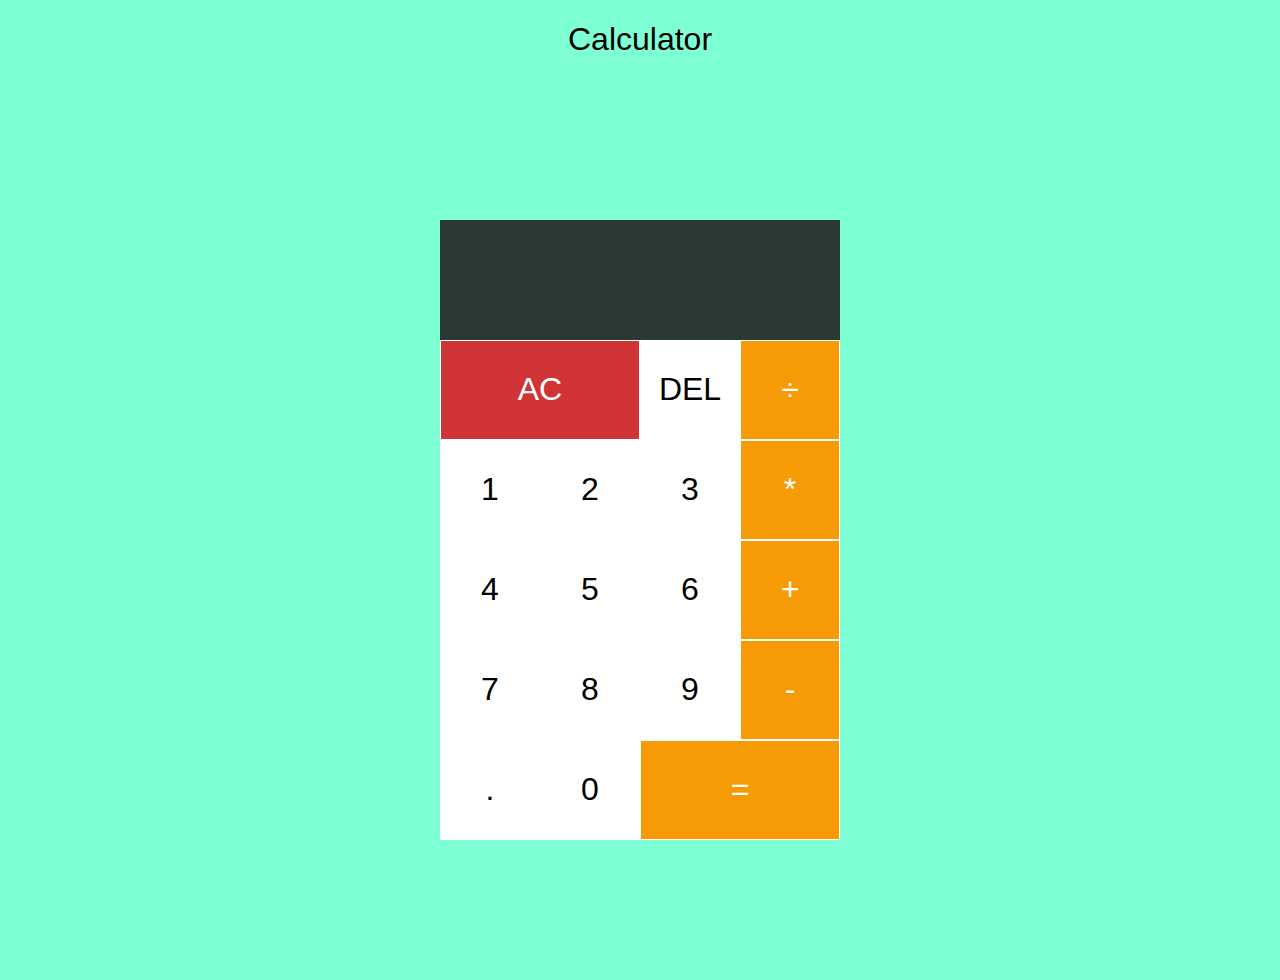
<file: calculator/index.html>
<!DOCTYPE html>
<html lang="en">
<head>
    <meta charset="UTF-8">
    <meta http-equiv="X-UA-Compatible" content="IE=edge">
    <meta name="viewport" content="width=device-width, initial-scale=1.0">
    <title>Calculator</title>
    <link rel = "stylesheet" href = "style.css" >
    <script src = "index.js" defer></script>
    <style>


    </style>

</head>


<body>
    <!-- <h1> This is my first JS Project </h1>
    <h1> woww </h1> -->
    <h1 class="text-center"> Calculator </h1>
    <div class = "calculator-grid">
        <div class = "output">
            <div class = "previous-operand"> </div>
            <div class = "current-operand">  </div>


        </div>


       

        <button data-all-clear data-value="clear" class ="span-two">AC</button>
        <button data-delete data-value="delete"> DEL</button>
        <button data-operation data-value="divide"> ÷</button>
        <button data-number data-value="1">1</button>
        <button data-number data-value="2">2</button>
        <button data-number data-value="3">3</button>
        <button data-operation data-value="multiply" >*</button>
        <button data-number data-value="4">4</button>
        <button data-number data-value = "5">5</button>
        <button data-number data-value="6" > 6</button>
        <button data-operation data-value="add">+</button>
        <button data-number data-value="7">7</button>
        <button data-number data-value="8">8</button>
        <button data-number data-value="9">9</button>
        <button data-operation data-value="subtract">-</button>
        <button data-number data-value=".">.</button>
        <button data-number data-value="0">0</button>
        <button data-equals  data-value="equals"class ="span-two">=</button>






    </div>



    
</body>
</html>
</file>
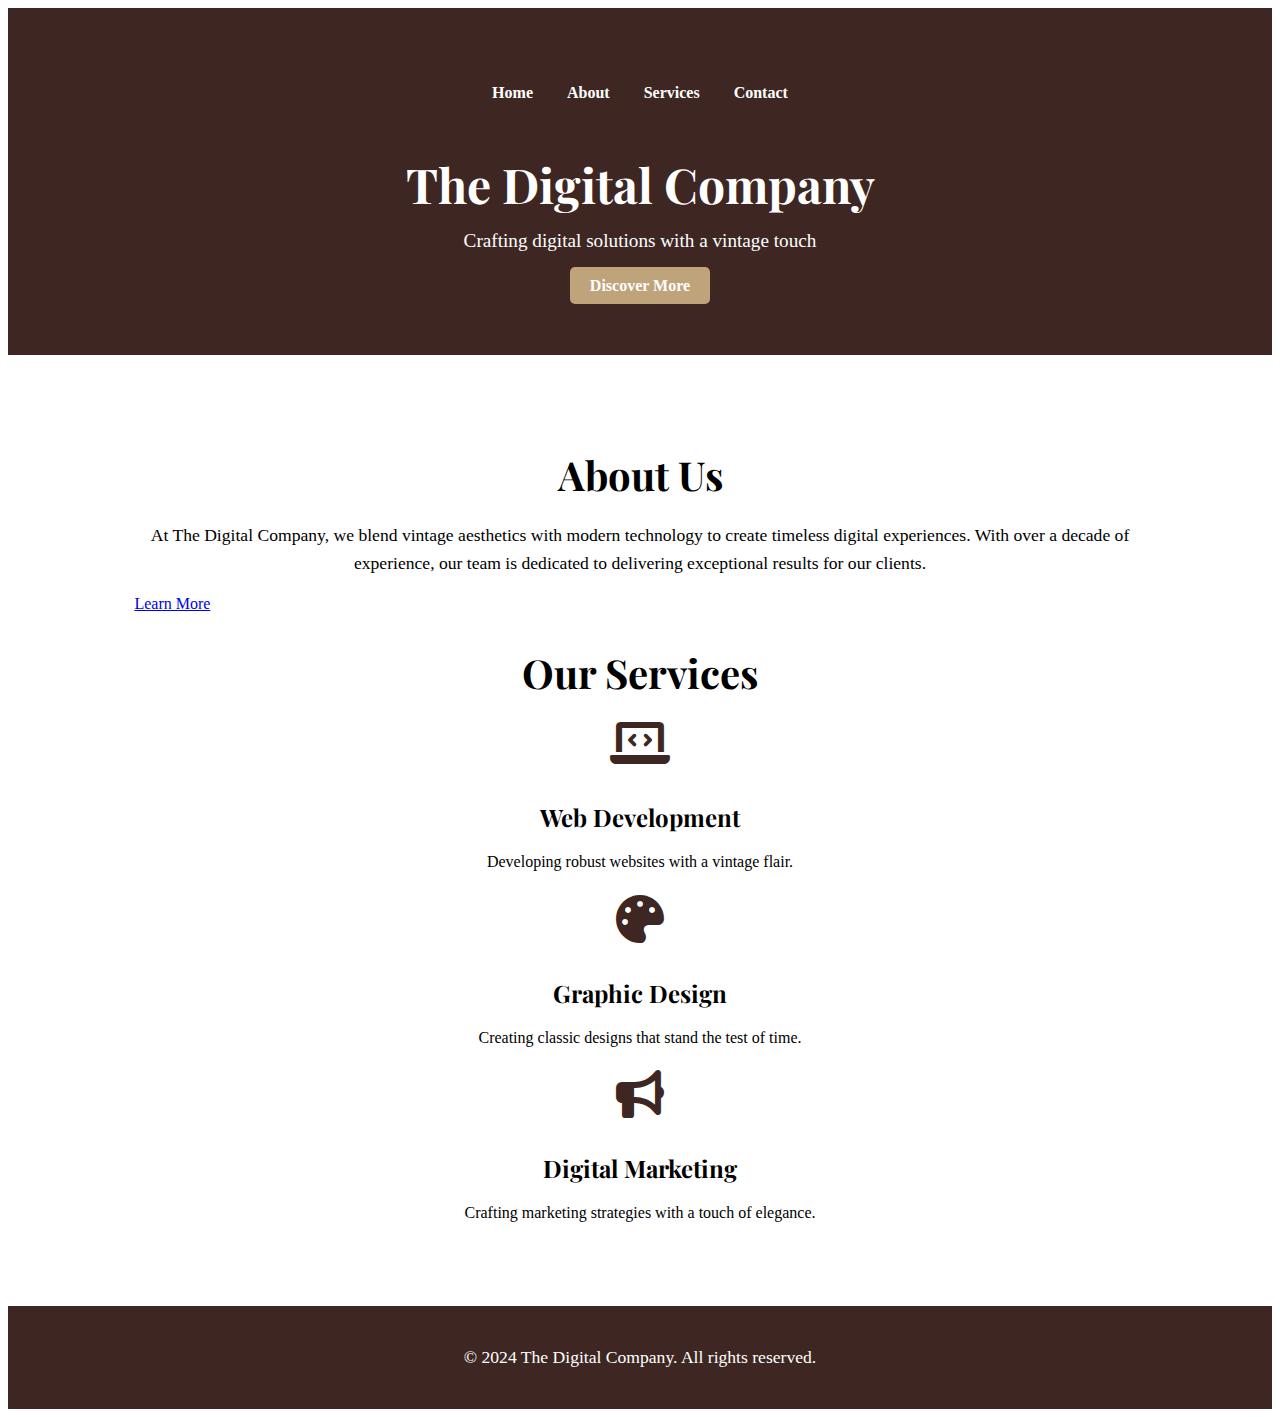
<file: landingpage/html.html>
<html lang="en">

<head>
    <meta charset="UTF-8">
    <meta name="viewport" content="width=device-width, initial-scale=1.0">
    <title>The Digital Company</title>
    <link href="https://fonts.googleapis.com/css2?family=Playfair+Display:wght@400;700&family=Raleway:wght@300;400;700&display=swap" rel="stylesheet">
    <link rel="stylesheet" href="https://cdnjs.cloudflare.com/ajax/libs/font-awesome/6.0.0-beta3/css/all.min.css">
    <link rel="stylesheet" href="styles.css">
</head>

<body>
    <header>
        <nav>
            <ul>
                <li><a href="#home">Home</a></li>
                <li><a href="#about">About</a></li>
                <li><a href="#services">Services</a></li>
                <li><a href="#contact">Contact</a></li>
            </ul>
        </nav>
        <div class="header-content">
            <h1>The Digital Company</h1>
            <p>Crafting digital solutions with a vintage touch</p>
            <a href="#" class="btn">Discover More</a>
        </div>
    </header>

    <main>
        <section id="about">
            <div class="container">
                <h2>About Us</h2>
                <p>At The Digital Company, we blend vintage aesthetics with modern technology to create timeless digital experiences. With over a decade of experience, our team is dedicated to delivering exceptional results for our clients.</p>
                <a href="#" class="btn">Learn More</a>
            </div>
        </section>

        <section id="services">
            <div class="container">
                <h2>Our Services</h2>
                <div class="service">
                    <i class="fas fa-laptop-code"></i>
                    <h3>Web Development</h3>
                    <p>Developing robust websites with a vintage flair.</p>
                </div>
                <div class="service">
                    <i class="fas fa-palette"></i>
                    <h3>Graphic Design</h3>
                    <p>Creating classic designs that stand the test of time.</p>
                </div>
                <div class="service">
                    <i class="fas fa-bullhorn"></i>
                    <h3>Digital Marketing</h3>
                    <p>Crafting marketing strategies with a touch of elegance.</p>
                </div>
            </div>
        </section>
    </main>

    <footer>
        <div class="container">
            <p>&copy; 2024 The Digital Company. All rights reserved.</p>
        </div>
    </footer>
</body>

</html>
</file>
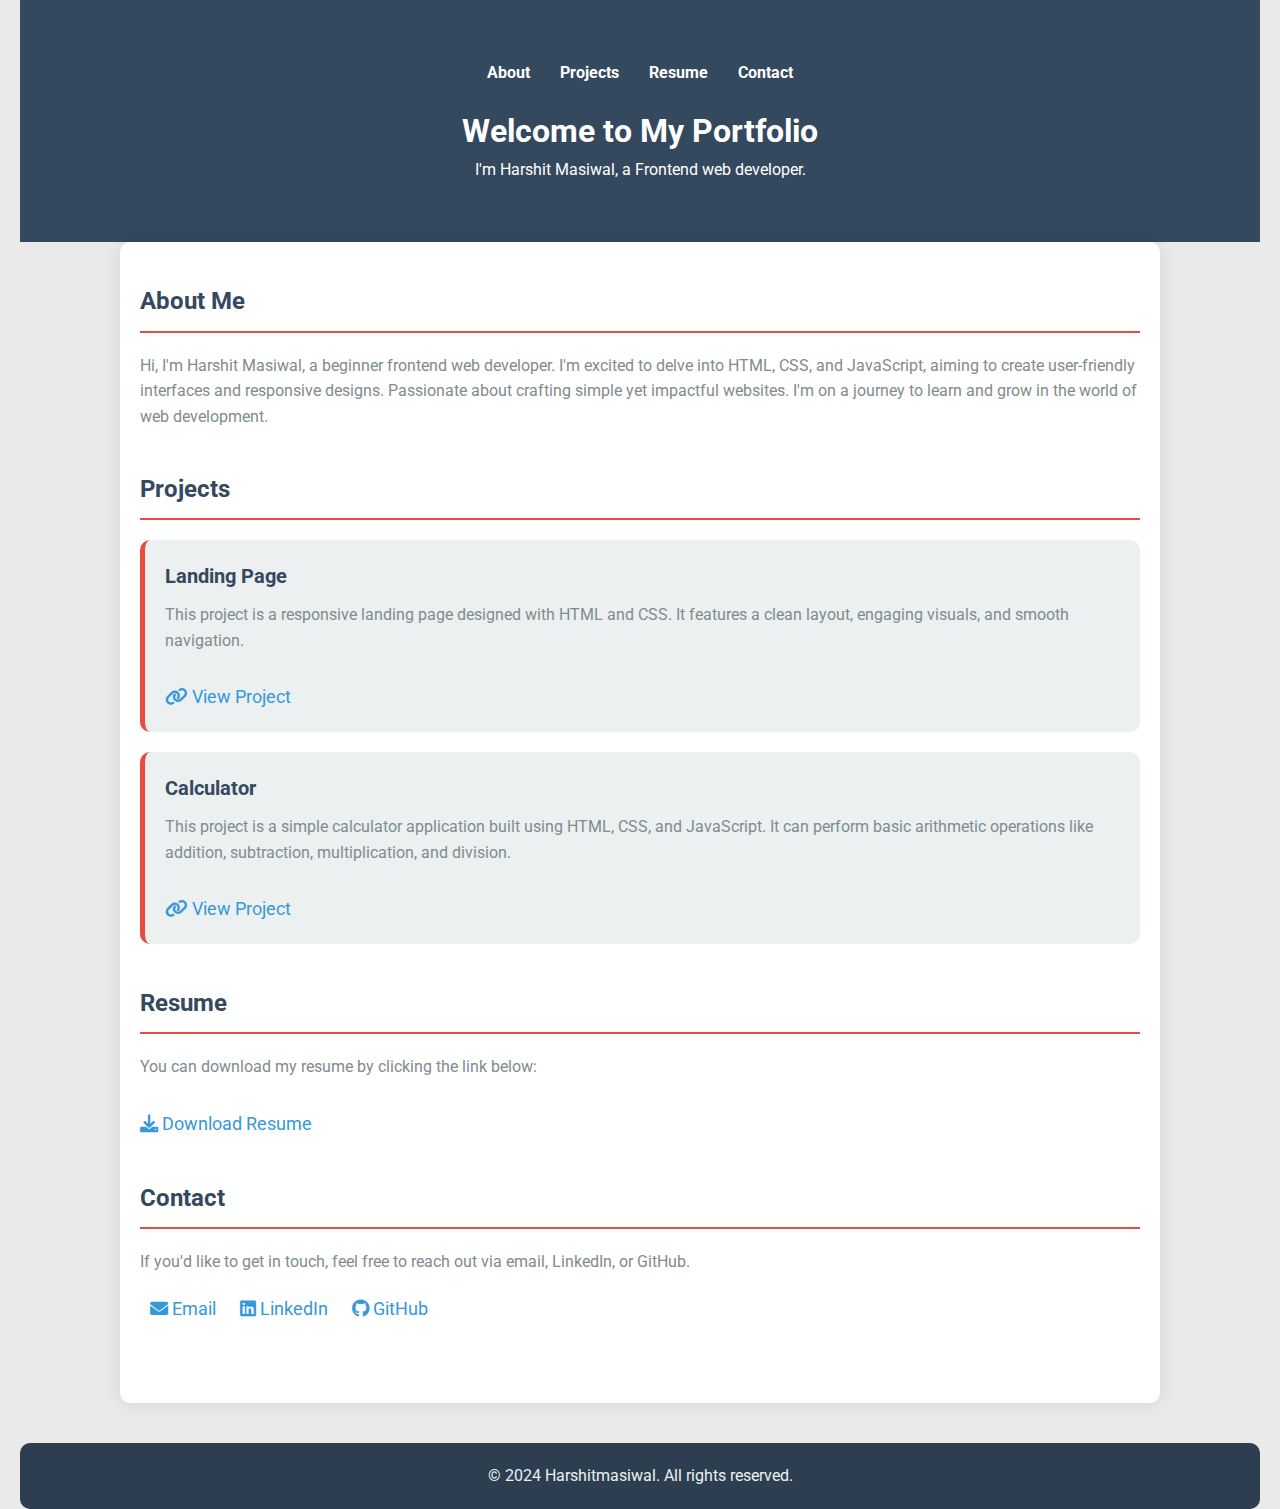
<file: portfolio/html.html>
<!DOCTYPE html>
<html lang="en">

<head>
    <meta charset="UTF-8">
    <meta name="viewport" content="width=device-width, initial-scale=1.0">
    <title>My Portfolio</title>
    <link href="https://fonts.googleapis.com/css2?family=Roboto:wght@300;400;700&display=swap" rel="stylesheet">
    <link rel="stylesheet" href="styles.css">
    <link rel="stylesheet" href="https://cdnjs.cloudflare.com/ajax/libs/font-awesome/6.0.0-beta3/css/all.min.css">
</head>

<body>
    <header>
        <nav>
            <ul>
                <li><a href="#about">About</a></li>
                <li><a href="#projects">Projects</a></li>
                <li><a href="#resume">Resume</a></li>
                <li><a href="#contact">Contact</a></li>
            </ul>
        </nav>
        <div class="header-content">
            <h1>Welcome to My Portfolio</h1>
            <p>I'm Harshit Masiwal, a Frontend web developer.</p>
        </div>
    </header>

    <main>
        <section id="about">
            <h2>About Me</h2>
            <p>Hi, I'm Harshit Masiwal, a beginner frontend web developer. I'm excited to delve into HTML, CSS, and
                JavaScript, aiming to create user-friendly interfaces and responsive designs. Passionate about crafting
                simple yet impactful websites. I'm on a journey to learn and grow in the world of web development.</p>
        </section>

        <section id="projects">
            <h2>Projects</h2>
            <div class="project" data-category="web">
                <h3>Landing Page</h3>
                <p>This project is a responsive landing page designed with HTML and CSS. It features a clean layout, engaging visuals, and smooth navigation.</p>
                <a href="link-to-landing-page" class="project-link" target="_blank"><i class="fas fa-link"></i> View Project</a>
            </div>
            <div class="project" data-category="app">
                <h3>Calculator</h3>
                <p>This project is a simple calculator application built using HTML, CSS, and JavaScript. It can perform basic arithmetic operations like addition, subtraction, multiplication, and division.</p>
                <a href="link-to-calculator" class="project-link" target="_blank"><i class="fas fa-link"></i> View Project</a>
            </div>
        </section>

        <section id="resume">
            <h2>Resume</h2>
            <p>You can download my resume by clicking the link below:</p>
            <a href="path/to/your/resume.pdf" class="resume-download" target="_blank"><i class="fas fa-download"></i> Download Resume</a>
        </section>

        <section id="contact">
            <h2>Contact</h2>
            <p>If you'd like to get in touch, feel free to reach out via email, LinkedIn, or GitHub.</p>
            <ul class="contact-links">
                <li><a href="mailto:Harshitmasiwal132@gmail.com"><i class="fas fa-envelope"></i> Email</a></li>
                <li><a href="" target="_blank"><i class="fab fa-linkedin"></i> LinkedIn</a></li>
                <li><a href="" target="_blank"><i class="fab fa-github"></i> GitHub</a></li>
            </ul>
        </section>
    </main>

    <footer>
        <p>&copy; 2024 Harshitmasiwal. All rights reserved.</p>
    </footer>
</body>

</html>
</file>
<file: calculator/style.css>
*,*::before,*::after{
    box-sizing: border-box;
    font-family: 'Franklin Gothic Medium', 'Arial Narrow', Arial, sans-serif;
    font-weight:100;
}

.text-center{
    text-align:center;
}

body{
    padding: 0;
    margin: 0;
    /* background: linear-gradient(to left, #377b35, #0ec9d3); */

    background-color:aquamarine;
}

.calculator-grid {
    display: grid;
    justify-content: center;
    align-content: center;
    min-height: 100vh;
    grid-template-columns: repeat(4,100px);
    grid-template-rows: minmax(120px,auto) repeat(5,100px);
}


.calculator-grid > button{
    cursor:pointer;
    font-size: 2rem;
    border: 1px,solid white;
    outline: rgb(54, 52, 52);
    background-color: rgb(255, 255, 255);
    

}


button[data-operation] {
    background-color: rgba(246,154,6,255);
    color: white;
  }

  button[data-equals]{
    background-color: rgba(246,154,6,255);
    color: white;
  }

  button[data-all-clear]{
    background-color: rgb(208, 52, 52);
    color : white;
  }






.calculator-grid > button:hover{
    background-color: rgb(168, 225, 112);


}

.span-two{
    grid-column: span 2 !important;
    background-color: aqua;

}


.output{
    grid-column: 1/-1;
    background-color: rgba(33, 33, 33, 0.892);
    display: flex;
    align-items: flex-end;
    justify-content: space-between;
    flex-direction: column;
    padding: 10 px;
    word-wrap: break-word;
    word-break: break-all;


}

.output .previous-operand {
    color:ivory;
    font-size: 1.5rem;

}

.output .current-operand {
    color:ivory;
    font-size: 2.5rem;

}
</file>
<file: landingpage/styles.css>
dy {
    font-family: 'Raleway', sans-serif;
    margin: 0;
    padding: 0;
    box-sizing: border-box;
    background-color: #f5f5dc;
    color: #333;
}

header {
    background-color: #3e2723;
    color: #fff;
    text-align: center;
    padding: 60px 0;
}

nav ul {
    list-style: none;
    padding: 0;
    text-align: center;
}

nav ul li {
    display: inline;
    margin: 0 15px;
}

nav ul li a {
    color: #fff;
    text-decoration: none;
    font-weight: bold;
}

.header-content {
    margin-top: 50px;
}

.header-content h1 {
    font-family: 'Playfair Display', serif;
    font-size: 3em;
    margin: 0;
}

.header-content p {
    font-size: 1.2em;
    margin: 10px 0 20px;
}

.header-content .btn {
    background-color: #bfa37b;
    color: #fff;
    padding: 10px 20px;
    text-decoration: none;
    font-weight: bold;
    border-radius: 5px;
}

.header-content .btn:hover {
    background-color: #a8874d;
}

main {
    padding: 60px 0;
}

.container {
    width: 80%;
    margin: 0 auto;
}

h2 {
    font-family: 'Playfair Display', serif;
    font-size: 2.5em;
    text-align: center;
    margin-bottom: 20px;
}

p {
    font-size: 1.1em;
    line-height: 1.6;
    text-align: center;
}

.service {
    text-align: center;
    margin: 20px 0;
}

.service i {
    font-size: 3em;
    margin-bottom: 10px;
    color: #3e2723;
}

.service h3 {
    font-family: 'Playfair Display', serif;
    font-size: 1.5em;
    margin-bottom: 10px;
}

.service p {
    font-size: 1em;
}

footer {
    background-color: #3e2723;
    color: #fff;
    text-align: center;
    padding: 20px 0;
}
</file>
<file: portfolio/styles.css>
/* Reset some default browser styles */
body, h1, h2, h3, p, ul, li, a {
    margin: 0;
    padding: 0;
    box-sizing: border-box;
}

/* Basic body styles */
body {
    font-family: 'Roboto', sans-serif;
    line-height: 1.6;
    color: #333;
    background: #eaeaea;
    padding: 0 20px;
}

/* Header styles */
header {
    background: #34495e;
    color: #fff;
    padding: 60px 0;
    text-align: center;
}

header .header-content {
    max-width: 800px;
    margin: 0 auto;
}

header nav ul {
    list-style: none;
    display: flex;
    justify-content: center;
    margin-bottom: 20px;
}

header nav ul li {
    margin: 0 15px;
}

header nav ul li a {
    color: #fff;
    text-decoration: none;
    font-weight: bold;
    transition: color 0.3s;
}

header nav ul li a:hover {
    color: #e74c3c;
}

/* Main content styles */
main {
    max-width: 1000px;
    margin: 0 auto;
    padding: 40px 20px;
    background: #fff;
    border-radius: 10px;
    box-shadow: 0 0 20px rgba(0, 0, 0, 0.1);
}

/* Section styles */
section {
    margin-bottom: 40px;
}

section h2 {
    margin-bottom: 20px;
    font-size: 24px;
    color: #34495e;
    border-bottom: 2px solid #e74c3c;
    padding-bottom: 10px;
}

section p {
    margin-bottom: 20px;
    color: #7f8c8d;
}

/* Project styles */
.project {
    margin-bottom: 20px;
    padding: 20px;
    background: #ecf0f1;
    border-left: 5px solid #e74c3c;
    border-radius: 10px;
}

.project h3 {
    margin-bottom: 10px;
    font-size: 20px;
    color: #34495e;
}

.project-link {
    display: inline-block;
    margin-top: 10px;
    color: #3498db;
    text-decoration: none;
    font-size: 18px;
    transition: color 0.3s;
}

.project-link:hover {
    color: #e74c3c;
}

/* Resume download link */
.resume-download {
    display: inline-block;
    margin-top: 10px;
    color: #3498db;
    text-decoration: none;
    font-size: 18px;
    transition: color 0.3s;
}

.resume-download:hover {
    color: #e74c3c;
}

/* Footer styles */
footer {
    text-align: center;
    margin-top: 40px;
    padding: 20px 0;
    background: #2c3e50;
    color: #ecf0f1;
    border-radius: 10px;
}

/* Contact links styles */
.contact-links {
    list-style: none;
    padding: 0;
}

.contact-links li {
    display: inline;
    margin: 0 10px;
}

.contact-links a {
    color: #3498db;
    text-decoration: none;
    font-size: 18px;
    transition: color 0.3s;
}

.contact-links a:hover {
    color: #e74c3c;
}
</file>
